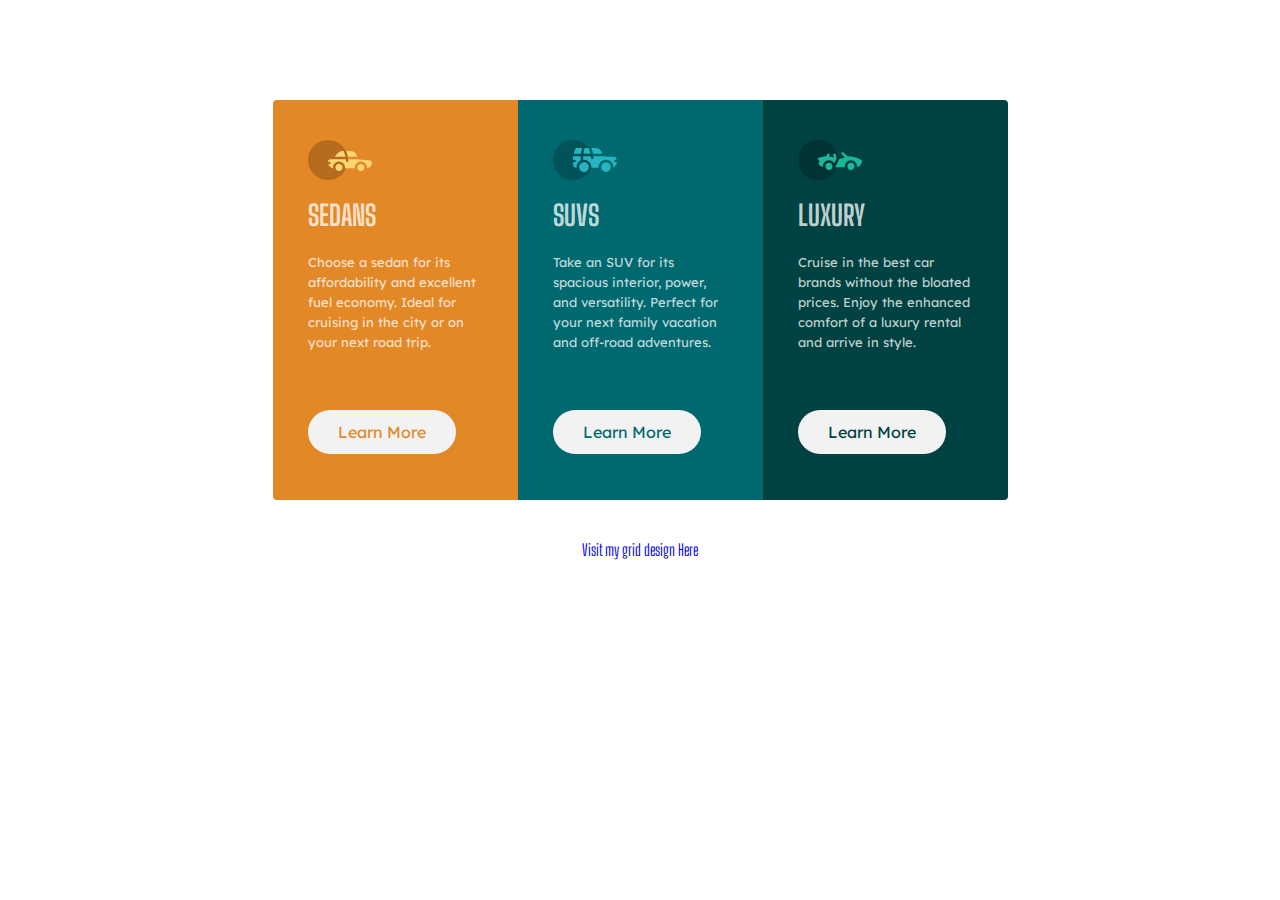
<file: index.html>
<!DOCTYPE html>
<html lang="en">
<head>
  <meta charset="UTF-8">
  <meta name="viewport" content="width=device-width, initial-scale=1.0"> <!-- displays site properly based on user's device -->

  <link rel="icon" type="image/png" sizes="32x32" href="./images/favicon-32x32.png">
 <link rel="stylesheet" href="style.css"> 
  <title>Zuri | 3-column preview card component</title>

  
</head>
<body>
  <main class="container">
    <div class="content one">
      <img src="images/icon-sedans.svg" alt="">
      <h2>Sedans</h2>
      <p>Choose a sedan for its affordability and excellent fuel economy. Ideal for cruising in the city
      or on your next road trip.
</p>
<a href="#">learn more</a>
    </div>
    <div class="content two">
      <img src="images/icon-suvs.svg" alt="">
      <h2>SUVs</h2>
      <p>Take an SUV for its spacious interior, power, and versatility. Perfect for your next family vacation
      and off-road adventures.</p>
      <a href="#">learn  more</a>
    </div>
    <div class="content three">
      <img src="images/icon-luxury.svg" alt="">
    <h2>Luxury</h2>
    <p>Cruise in the best car brands without the bloated prices. Enjoy the enhanced comfort of a luxury
    rental and arrive in style.</p>
    <a href="#">learn more</a>
    </div>
  </main>
  <div class="grid">
    <a href="grid.html">Visit my grid design Here</a>
  </div>
  
 
  
</body>
</html>
</file>
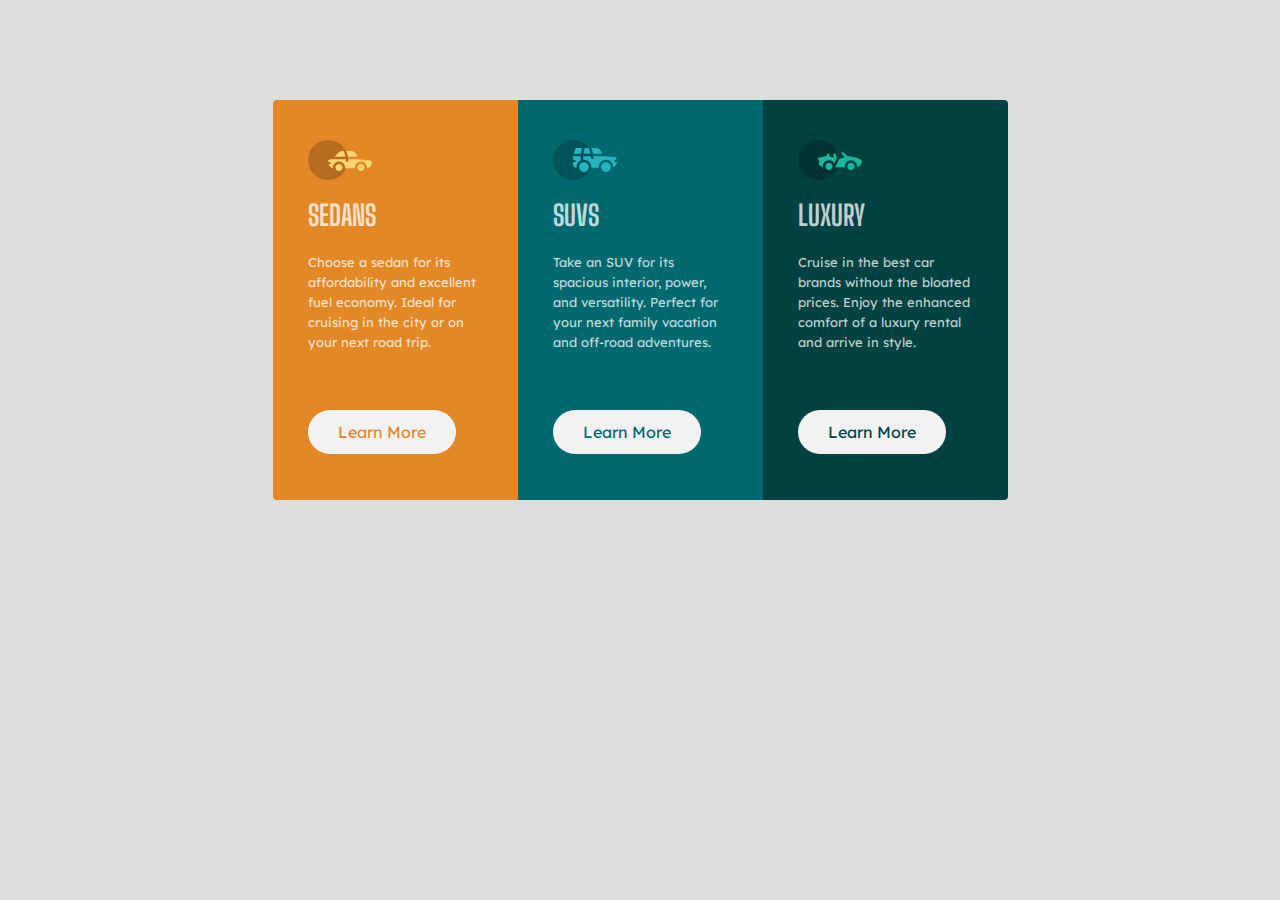
<file: grid.html>
<!DOCTYPE html>
<html lang="en">

<head>
    <meta charset="UTF-8">
    <meta name="viewport" content="width=device-width, initial-scale=1.0">
    <!-- displays site properly based on user's device -->

    <link rel="icon" type="image/png" sizes="32x32" href="./images/favicon-32x32.png">
    <link rel="stylesheet" href="grid.css">
    <title>Zuri | 3-column preview card component</title>


</head>

<body>
    <main class="container">
        <div class="content one">
            <img src="images/icon-sedans.svg" alt="">
            <h2>Sedans</h2>
            <p>Choose a sedan for its affordability and excellent fuel economy. Ideal for cruising in the city
                or on your next road trip.
            </p>
            <a href="#">learn more</a>
        </div>
        <div class="content two">
            <img src="images/icon-suvs.svg" alt="">
            <h2>SUVs</h2>
            <p>Take an SUV for its spacious interior, power, and versatility. Perfect for your next family vacation
                and off-road adventures.</p>
            <a href="#">learn more</a>
        </div>
        <div class="content three">
            <img src="images/icon-luxury.svg" alt="">
            <h2>Luxury</h2>
            <p>Cruise in the best car brands without the bloated prices. Enjoy the enhanced comfort of a luxury
                rental and arrive in style.</p>
            <a href="#">learn more</a>
        </div>

        
    </main>



</body>

</html>
</file>
<file: style.css>
@import url('https://fonts.googleapis.com/css2?family=Big+Shoulders+Display:wght@700&family=Lexend+Deca&display=swap');

*{
    margin: 0;
    padding: 0;
    box-sizing: border-box;
    
}


body{
    font-family: 'Big Shoulders Display','Lexend Deca';
        }



.container{
    margin: 0 auto;
    margin-top: 100px;
    display: flex;
    flex-direction: row;
     justify-content: center;
     align-items: center;
     width: 700px; 
     margin-bottom: 15px;
    }
    .content{
        height: 400px;
        width: 300px;
        padding: 40px 35px;
        margin: 0 auto;
        z-index: 3;
}
.content.one{
    background-color: hsl(31, 77%, 52%);
    border-top-left-radius: 4px;
    border-bottom-left-radius: 4px;
    width:400px ;
}
.content h2{
    margin-bottom: 20px;
    margin-top: 15px;
    text-transform: uppercase;
    color: hsla(0, 0%, 100%, 0.75); 
    font-size: 28px;
    
}
.content p{
    margin-bottom: 70px;
    color: hsla(0, 0%, 100%, 0.75);
    font-size: 13px;
    font-family:'Lexend Deca' ;
    font-weight: none;
    line-height: 20px;
    width: 175px;
}
.content.one a{
    text-decoration: none;
    padding: 12px 30px;
    background-color: hsl(0, 0%, 95%);
    text-transform: capitalize;
    border-radius: 50px;
    color: hsl(31, 77%, 52%);
    width: 300px;
    font-family: 'Lexend Deca';
    cursor: pointer;
}
.content.two{
    background-color: hsl(184, 100%, 22%);
    width: 400px;
}
.content.two a {
    text-decoration: none;
    padding: 12px 30px;
    background-color: hsl(0, 0%, 95%);
    text-transform: capitalize;
    border-radius: 50px;
    color: hsl(184, 100%, 22%);
    font-family: 'Lexend Deca';
    cursor: pointer;
}
.content.three{
    background-color: hsl(179, 100%, 13%);
    border-top-right-radius: 4px;
    border-bottom-right-radius: 4px;
    width: 400px;
}
.content.three a {
    text-decoration: none;
    padding: 12px 30px;
    background-color: hsl(0, 0%, 95%);
    text-transform: capitalize;
    border-radius: 50px;
    color: hsl(179, 100%, 13%);
    font-family: 'Lexend Deca';
    cursor: pointer;
}
.content.three a:hover{
    color: hsl(0, 0%, 95%);
    background-color: hsl(179, 100%, 13%);
    border: 2px solid hsl(0, 0%, 95%);
}
.content.one a:hover {
    color: hsl(0, 0%, 95%);
    background-color: hsl(31, 77%, 52%);
    border: 2px solid hsl(0, 0%, 95%);
}
.content.two a:hover {
    color: hsl(0, 0%, 95%);
    background-color: hsl(184, 100%, 22%);
    border: 2px solid hsl(0, 0%, 95%);
}
.attribution a{
    font-family: 'Lexend Deca';
    font-size: 15px;
}
.grid{
    margin-top: 40px;
    display: flex;
    justify-content: center;
}
.grid a{
    text-decoration: none;
}
@media(max-width:768px){
    .container {
            display: grid;
            grid-template-columns: 1fr 1fr 1fr;
            justify-content: center;
            align-items: center;
            margin: 0 auto;
            padding: 60px 10px;
            width: 200px;
        }
    
        .content p {
            width: 180px;
        }
    
        .content {
            height: 400px;
            width: 220px;
            margin: 0 auto;
            justify-content: center;
            align-items: center;
        }
    
        .content.one {
            border-top-left-radius: 4px;
            border-top-right-radius: 0;
            border-bottom-left-radius: 4px;
        }
    
        .content.three {
            border-bottom-right-radius: 4px;
            
            border-top-right-radius: 4px;
        }
}
@media(max-width:567px){
    .container {
        display: grid;
        grid-template-columns: 1fr;
        justify-content: center;
        align-items: center;
        margin: 0 auto;
        padding: 60px 10px;
        width: 300px;
    }
    
    .content p {
        width: 180px;
    }
    
    .content {
        height: 400px;
        width: 330px;
        margin: 0 10px;
        justify-content: center;
        align-items: center;
    }
        
    .content.one {
        border-top-left-radius: 4px;
        border-top-right-radius: 4px;
        border-bottom-left-radius: 0;
    }
    
    .content.three {
        border-bottom-left-radius: 4px;
        border-bottom-right-radius: 4px;
        border-top-right-radius: 0;
    }
}
@media(max-width:414px){
    .container {
        display: flex;
        flex-direction: column;
            justify-content: center;
            align-items: center;
            margin: 0 auto;
            padding: 60px 10px;
            width: 100px;
            height: 1800px;
        }
        
        .content p {
            width: 180px;
        }
        
        .content {
            height: 400px;
            width: 360px;
            margin: 0 10px;
            justify-content: center;
            align-items: center;
        }
        
        .content.one {
            border-top-left-radius: 4px;
            border-top-right-radius: 4px;
            border-bottom-left-radius: 0;
        }
        
        .content.three {
            border-bottom-left-radius: 4px;
            border-bottom-right-radius: 4px;
            border-top-right-radius: 0;
        }
    }
    @media (max-width:375px){
        .container{
            display: flex;
            flex-direction: column;
            justify-content: center;
            align-items: center;
            margin: 0 auto;
            padding: 60px 10px;
            width: 100px;
            height: 1200px;
        }
        .content p{
            width: 180px;
        }
        .content{
            height: 400px;
            width: 330px;
            margin: 0 10px;
            justify-content: center;
            align-items: center;
        }
        .content.one{
        border-top-left-radius: 4px;
        border-top-right-radius: 4px;
        border-bottom-left-radius: 0;
        }
        .content.three{
            border-bottom-left-radius: 4px;
            border-bottom-right-radius: 4px;
            border-top-right-radius: 0;
        }
    }
</file>
<file: grid.css>
@import url('https://fonts.googleapis.com/css2?family=Big+Shoulders+Display:wght@700&family=Lexend+Deca&display=swap');

* {
    margin: 0;
    padding: 0;
    box-sizing: border-box;

}


body {
    font-family: 'Big Shoulders Display', 'Lexend Deca';
    background-color:#ddd;
}

.container {
    margin: 0 auto;
    margin-top: 100px;
    display: grid;
    grid-template-columns: 1fr 1fr 1fr;
    justify-content: center;
    align-items: center;
    width: 600px;
    margin-bottom: 15px;
    
}

.content {
    height: 400px;
    width: 245px;
    padding: 40px 35px;
    margin: 0 auto;
    z-index: 3;
}

.content.one {
    background-color: hsl(31, 77%, 52%);
    border-top-left-radius: 4px;
    border-bottom-left-radius: 4px;
}

.content h2 {
    margin-bottom: 20px;
    margin-top: 15px;
    text-transform: uppercase;
    color: hsla(0, 0%, 100%, 0.75);
    font-size: 28px;

}

.content p {
    margin-bottom: 70px;
    color: hsla(0, 0%, 100%, 0.75);
    font-size: 13px;
    font-family: 'Lexend Deca';
    font-weight: none;
    line-height: 20px;
}

.content.one a {
    text-decoration: none;
    padding: 12px 30px;
    background-color: hsl(0, 0%, 95%);
    text-transform: capitalize;
    border-radius: 50px;
    color: hsl(31, 77%, 52%);
    width: 200px;
    font-family: 'Lexend Deca';
    cursor: pointer;
}

.content.two {
    background-color: hsl(184, 100%, 22%);
}

.content.two a {
    text-decoration: none;
    padding: 12px 30px;
    background-color: hsl(0, 0%, 95%);
    text-transform: capitalize;
    border-radius: 50px;
    color: hsl(184, 100%, 22%);
    font-family: 'Lexend Deca';
    cursor: pointer;
}

.content.three {
    background-color: hsl(179, 100%, 13%);
    border-top-right-radius: 4px;
    border-bottom-right-radius: 4px;
}

.content.three a {
    text-decoration: none;
    padding: 12px 30px;
    background-color: hsl(0, 0%, 95%);
    text-transform: capitalize;
    border-radius: 50px;
    color: hsl(179, 100%, 13%);
    font-family: 'Lexend Deca';
    cursor: pointer;
}

.content.three a:hover {
    color: hsl(0, 0%, 95%);
    background-color: hsl(179, 100%, 13%);
    border: 2px solid hsl(0, 0%, 95%);
}

.content.one a:hover {
    color: hsl(0, 0%, 95%);
    background-color: hsl(31, 77%, 52%);
    border: 2px solid hsl(0, 0%, 95%);
}

.content.two a:hover {
    color: hsl(0, 0%, 95%);
    background-color: hsl(184, 100%, 22%);
    border: 2px solid hsl(0, 0%, 95%);
}

.attribution a {
    font-family: 'Lexend Deca';
    font-size: 15px;
}
</file>
